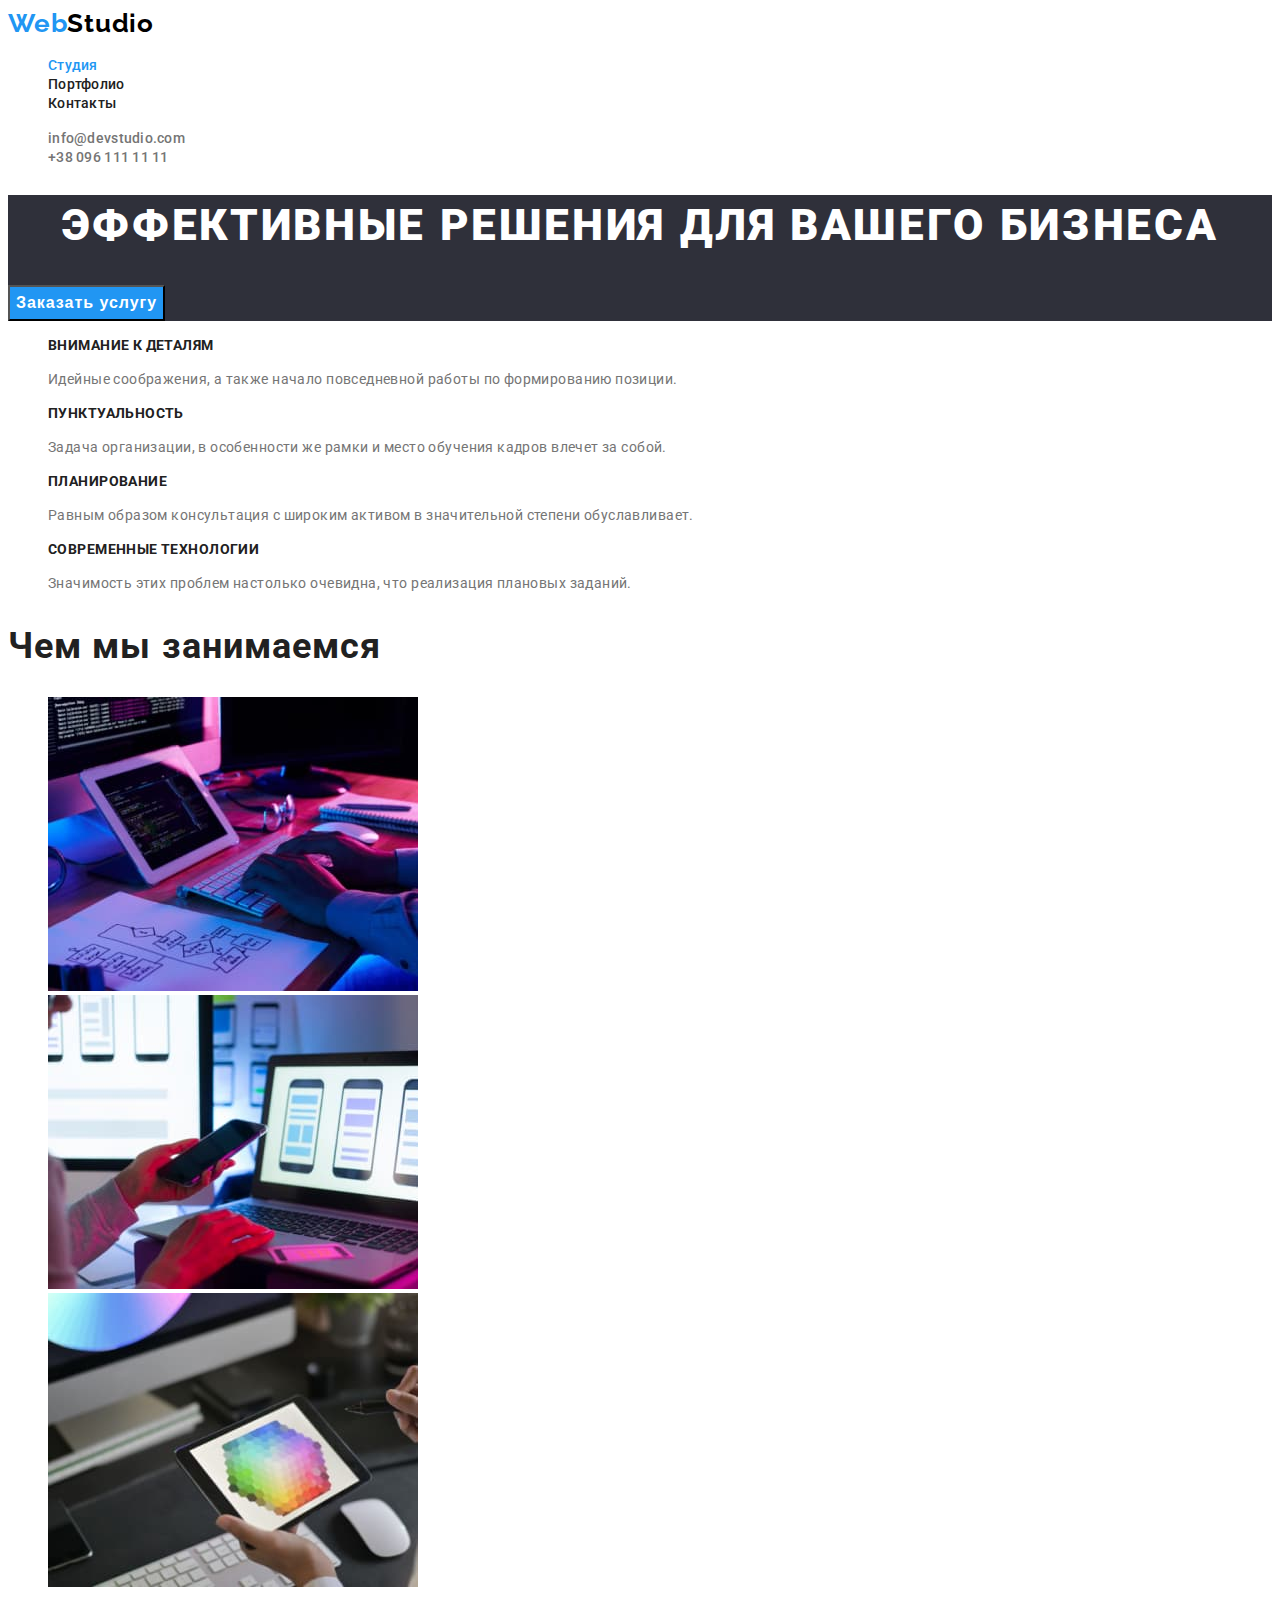
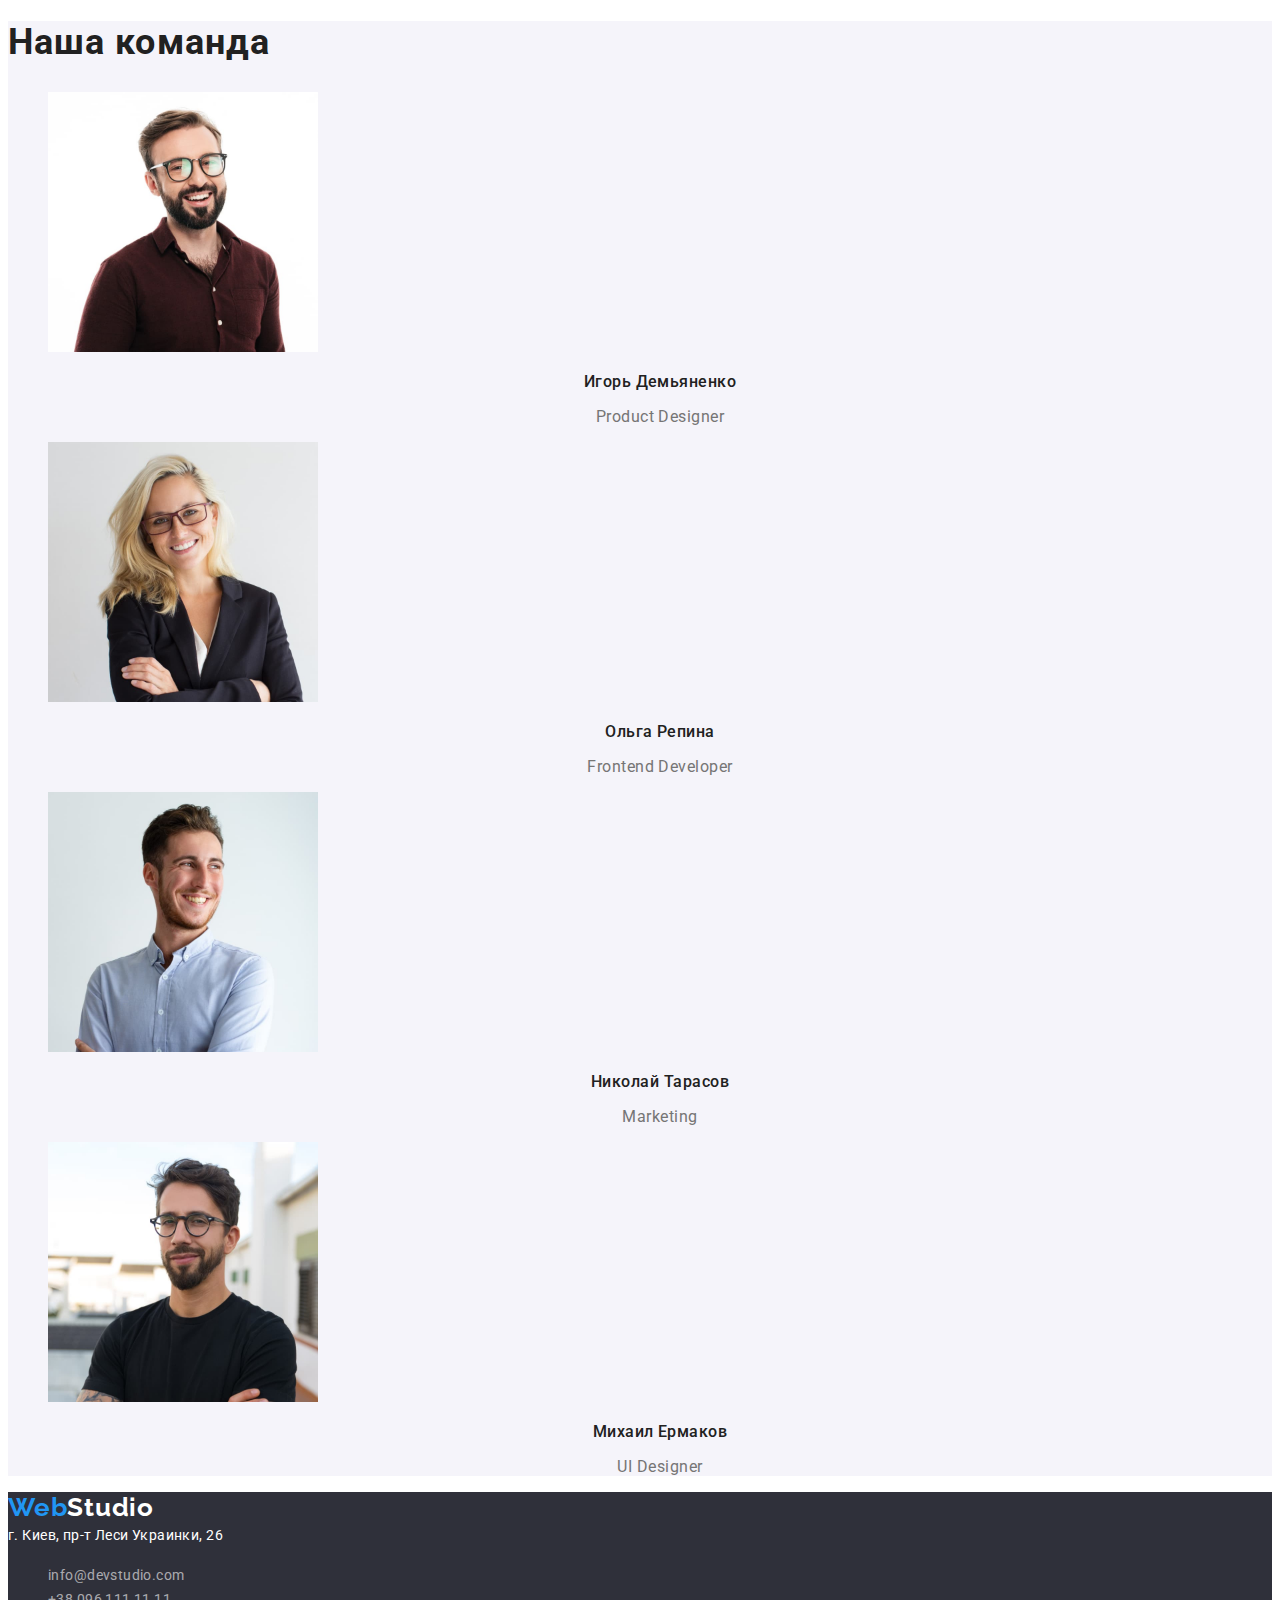
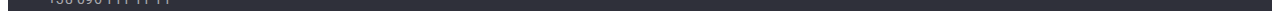
<file: index.html>
<!DOCTYPE html>
<html lang="ru">

<head>
    <meta charset="UTF-8">
    <meta http-equiv="X-UA-Compatible" content="IE=edge">
    <meta name="viewport" content="width=device-width, initial-scale=1.0">
    <title>Document</title>
    <link rel="preconnect" href="https://fonts.googleapis.com">
    <link rel="preconnect" href="https://fonts.gstatic.com" crossorigin>
    <link href="https://fonts.googleapis.com/css2?family=Raleway:wght@700&family=Roboto:wght@400;500;700;900&display=swap" rel="stylesheet">
    <link rel="stylesheet" href="./css/styles.css">
</head>

<body>

    <!-- Header -->
    <header class="header">
        <nav class="header-navigation">
            <a href="./index.html" class="header-logo link">Web<span class="header-logo-second">Studio</span></a>

            <ul class="header-list-nav list">
                <li class="header-item"><a class="header-link link current-page" href="./index.html">Студия</a></li>
                <li class="header-item"><a class="header-link link" href="./portfolio.html">Портфолио</a></li>
                <li class="header-item"><a class="header-link link" href="" >Контакты</a></li>
            </ul>
        </nav>
        <ul class="header-contact-list list">
            <li>
                <a class="header-mail-link link" href="mailto:info@devstudio.com">info@devstudio.com</a>
            </li>
            <li>
                <a class="header-tel-link link" href="tel:+380961111111">+38 096 111 11 11</a>
            </li>
        </ul>
    </header>

    <!-- Main -->
    <main>
        <!-- Banner -->
        <section class="baner">
            <h1 class="banner-title">
                Эффективные решения для вашего бизнеса
            </h1>
                <button class="banner-button" type="button">Заказать услугу</button>
        </section>

        <!-- Studio -->

        <section class="studio">
            <h2 class="hidden-desc">Студия</h2> 

            <ul class="studio-list list" >
                <li>
                    <h3 class="studio-title">
                        Внимание к деталям
                    </h3>
                    <p class="studio-text">
                        Идейные соображения, а также начало повседневной работы по формированию позиции.
                    </p>
                </li>
                <li>
                    <h3 class="studio-title">
                        Пунктуальность
                    </h3>
                    <p class="studio-text">
                        Задача организации, в особенности же рамки и место обучения кадров влечет за собой.
                    </p>
                </li>
                <li>
                    <h3 class="studio-title">
                        Планирование
                    </h3>
                    <p class="studio-text">
                        Равным образом консультация с широким активом в значительной степени обуславливает.
                    </p>
                </li>
                <li>
                    <h3 class="studio-title">
                        Современные технологии
                    </h3>
                    <p class="studio-text">
                        Значимость этих проблем настолько очевидна, что реализация плановых заданий.
                    </p>
                </li>
            </ul>
        </section>

        <!-- Work -->
        <section class="work">
            <h2 class="work-title">Чем мы занимаемся</h2>
            <ul class="work-list list">
                <li>
                    <img src="./images/main/box-1.jpeg" alt="Десктопные приложения" width="370" height="294">
                </li>
                <li>
                    <img src="./images/main/box-2.jpeg" alt="Мобильные приложения" width="370" height="294">
                </li>
                <li>
                    <img src="./images/main/box-3.jpeg" alt="Дизайнерские решения" width="370" height="294">
                </li>
            </ul>
        </section>

        <!-- Team -->
        <section class="team">
            <h2 class="team-title">Наша команда</h2>
            <ul class="team-list list">
                <li class="team-member-one">
                    <img src="./images//main/team-card-1.jpeg" alt="Игорь Демьяненко, Product Designer" width="270"
                        height="260">
                    <h3 class="team-member-name">Игорь Демьяненко </h3>
                    <p class="team-member-text">Product Designer</p>
                </li>
                <li class="team-member-two">
                    <img src="./images//main/team-card-2.jpeg" alt="Ольга Репина, Frontend Developer" width="270"
                        height="260">
                    <h3 class="team-member-name">Ольга Репина</h3>
                    <p class="team-member-text">Frontend Developer</p>
                </li>
                <li class="team-member-three">
                    <img src="./images/main/team-card-3.jpeg" alt="Николай Тарасов, Marketing" width="270" height="260">
                    <h3 class="team-member-name">Николай Тарасов</h3>
                    <p class="team-member-text">Marketing</p>
                </li>
                <li class="team-member-four">
                    <img src="./images//main/team-card-4.jpeg" alt="Михаил Ермаков, UI Designer" width="270" height="260">
                    <h3 class="team-member-name">Михаил Ермаков</h3>
                    <p class="team-member-text">UI Designer</p>
                </li>
            </ul>
        </section>
    </main>

    <!-- Footer -->
    <footer class="footer">
        <a href="./index.html" class="footer-logo link">Web<span class="footer-logo-second" >Studio</span></a> 

        <address class="footer-address">
            г. Киев, пр-т Леси Украинки, 26
        </address>

        <address>
            <ul class="footer-contact-list list">
                <li>
                    <a class="footer-mail-link link" href="mailto:info@devstudio.com">info@devstudio.com</a>
                </li>
                <li>
                    <a class="footer-tel-link link" href="tel:+380961111111">+38 096 111 11 11</a>
                </li>
            </ul>
        </address>
    </footer>

</body>

</html>
</file>
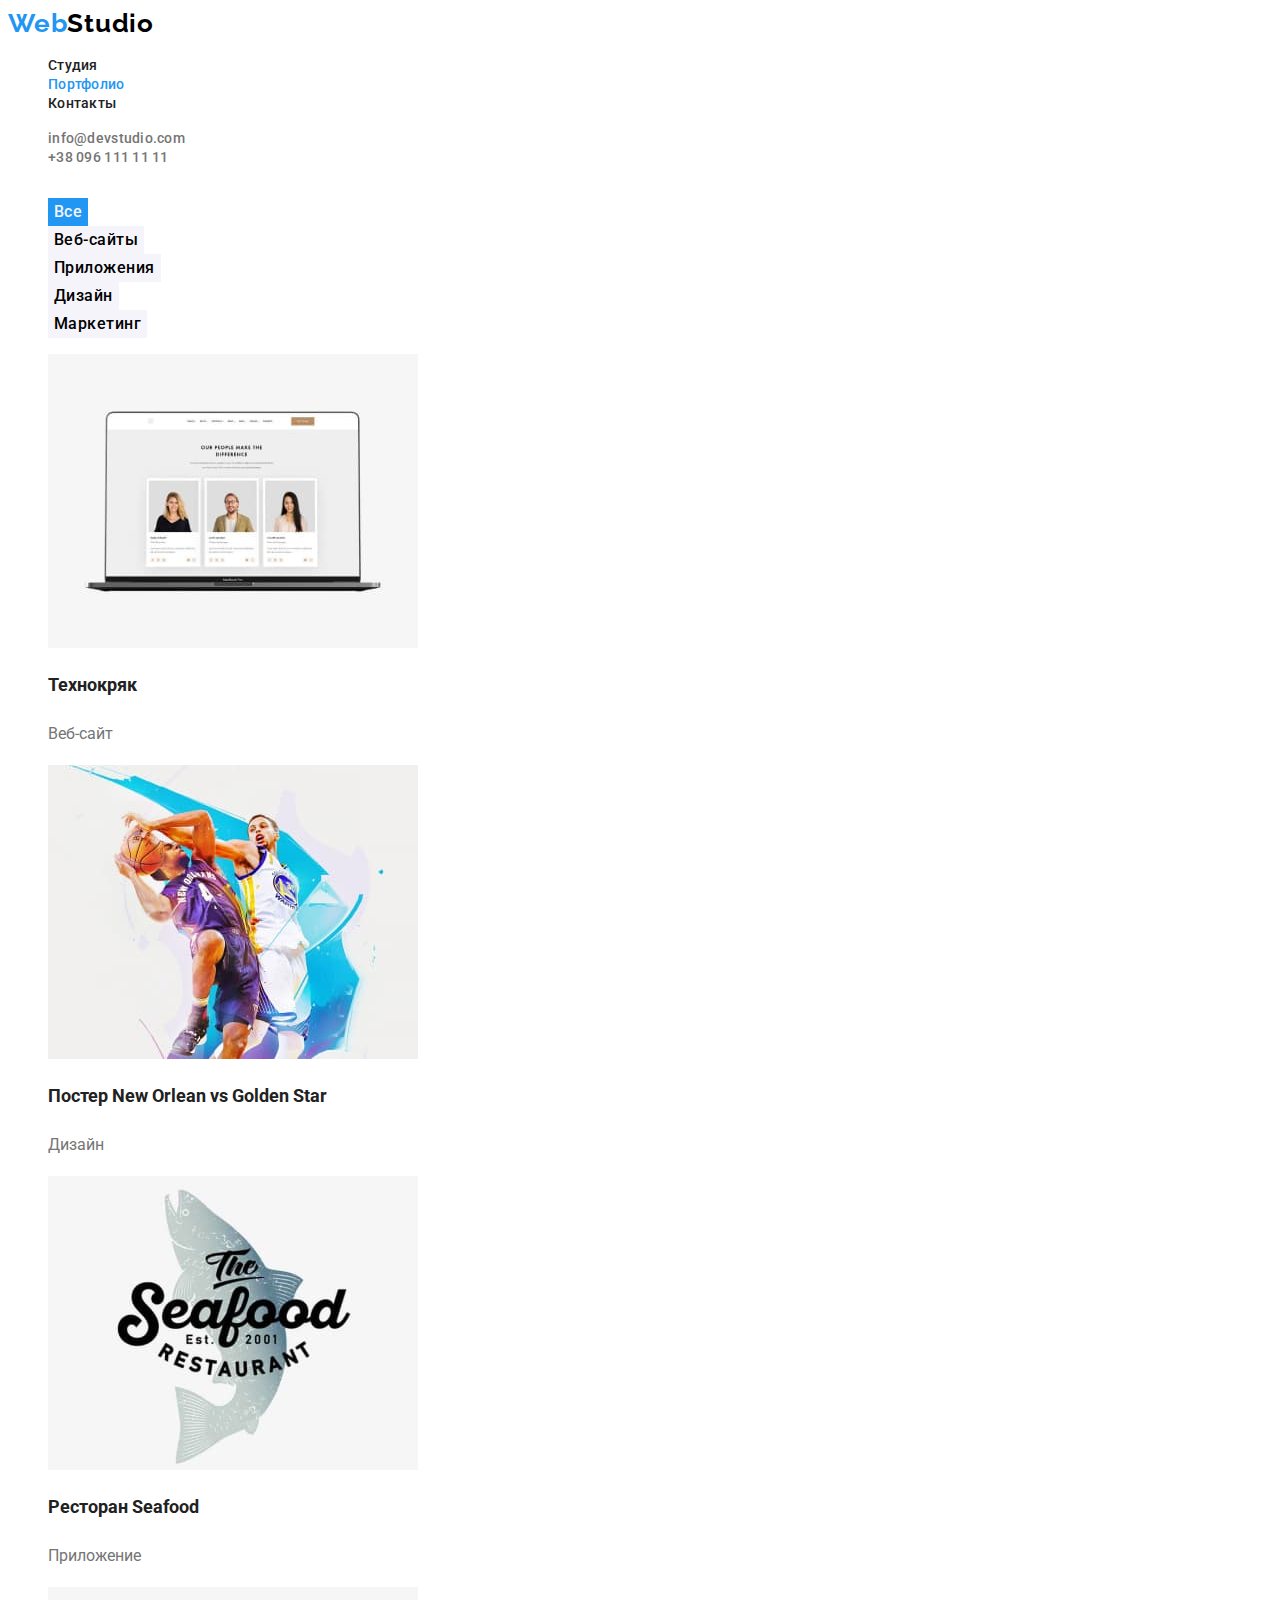
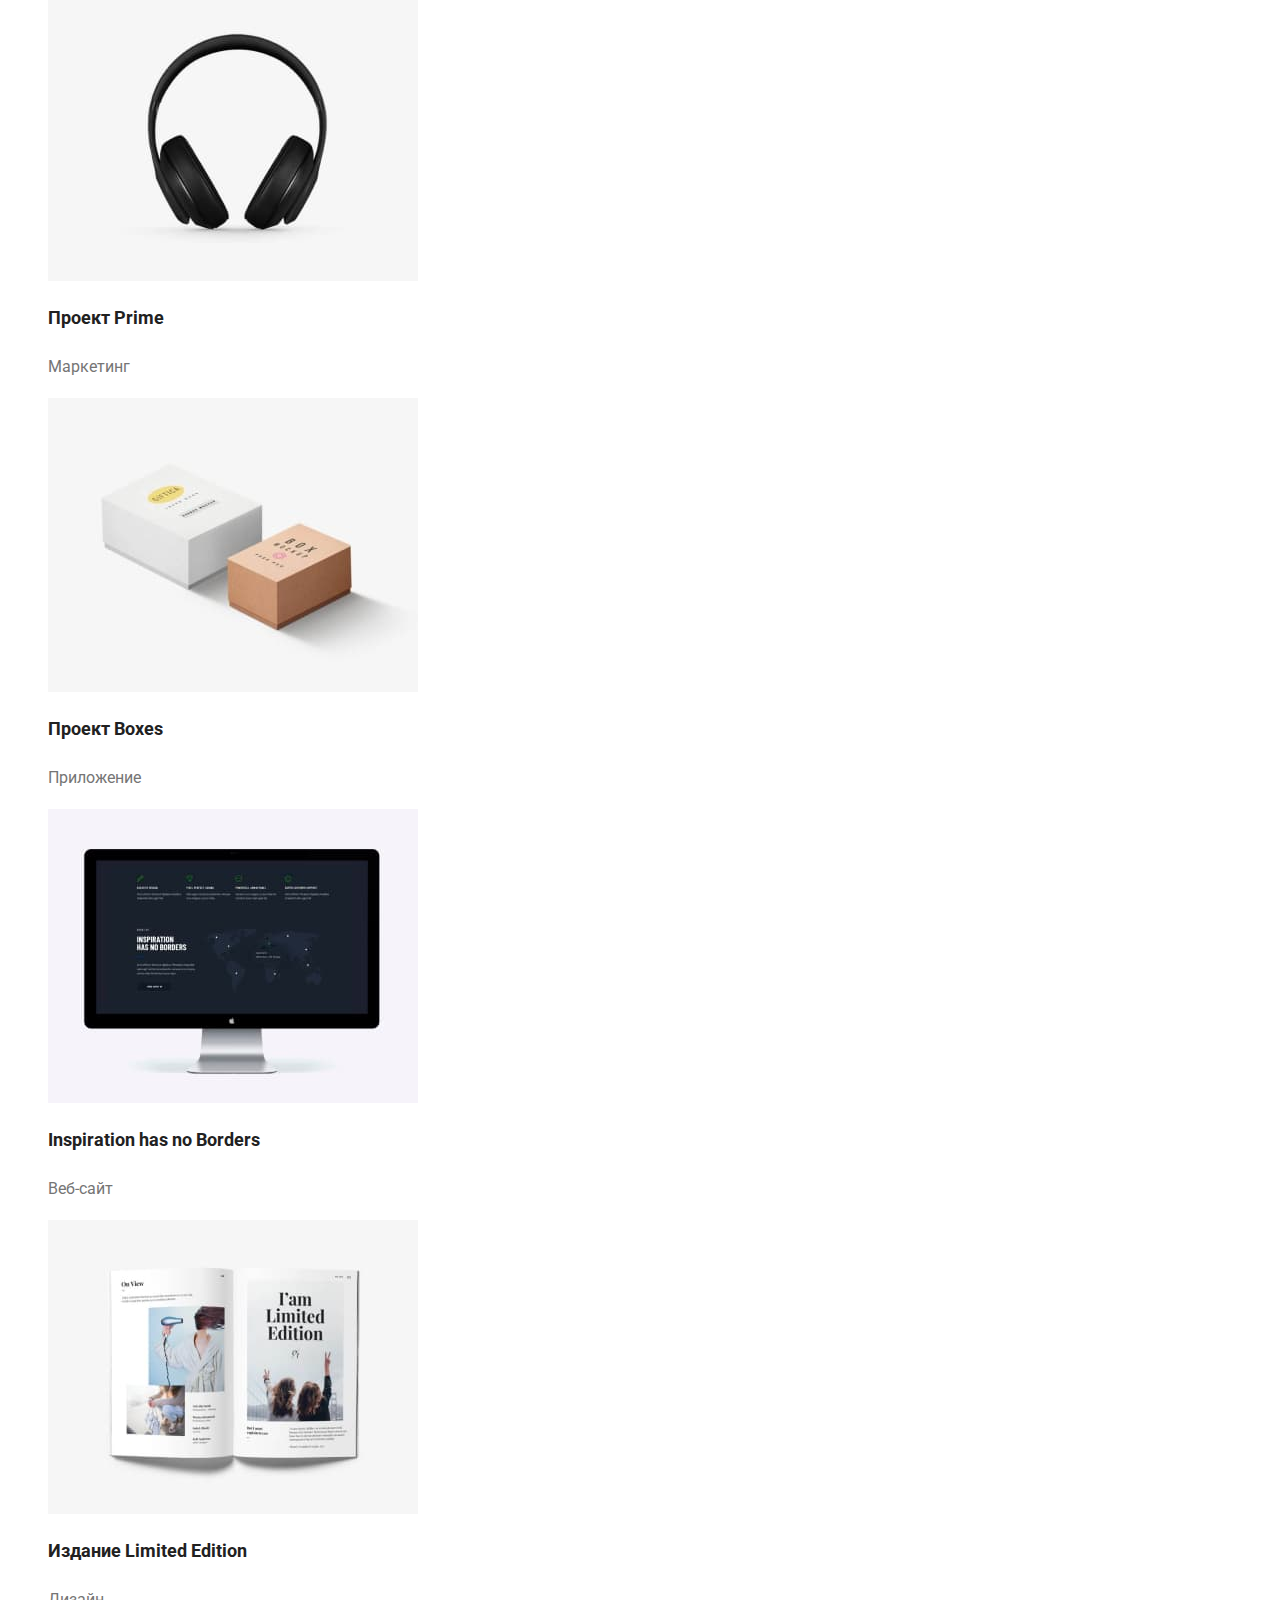
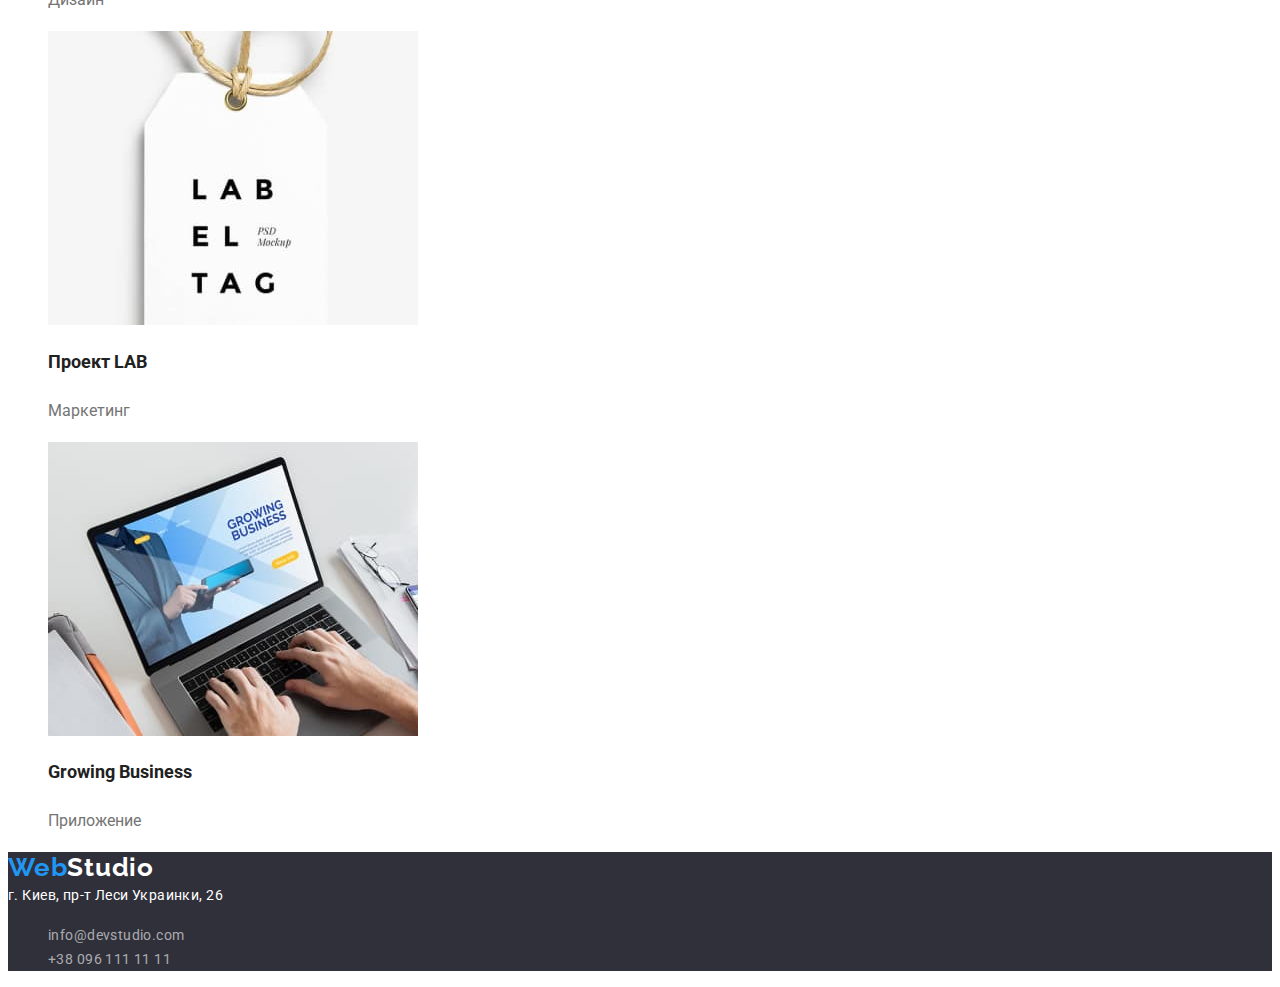
<file: portfolio.html>
<!DOCTYPE html>
<html lang="en">

<head>
    <meta charset="UTF-8">
    <meta http-equiv="X-UA-Compatible" content="IE=edge">
    <meta name="viewport" content="width=device-width, initial-scale=1.0">
    <title>Portfolio</title>
    <link rel="preconnect" href="https://fonts.googleapis.com">
    <link rel="preconnect" href="https://fonts.gstatic.com" crossorigin>
    <link
        href="https://fonts.googleapis.com/css2?family=Raleway:wght@700&family=Roboto:wght@400;500;700;900&display=swap"
        rel="stylesheet">
    <link rel="stylesheet" href="./css/styles.css">
</head>

<body>

    <!-- Header -->
    <header class="header">
        <nav class="header-navigation">
            <a href="./index.html" class="header-logo link">Web<span class="header-logo-second">Studio</span></a>

            <ul class="header-list-nav list">
                <li class="header-item"><a class="header-link link" href="./index.html">Студия</a></li>
                <li class="header-item"><a class="header-link link current-page" href="./portfolio.html">Портфолио</a>
                </li>
                <li class="header-item"><a class="header-link link" href="">Контакты</a></li>
            </ul>
        </nav>
        <ul class="header-contact-list list">
            <li>
                <a class="header-mail-link link" href="mailto:info@devstudio.com">info@devstudio.com</a>
            </li>
            <li>
                <a class="header-tel-link link" href="tel:+380961111111">+38 096 111 11 11</a>
            </li>
        </ul>
    </header>

    <!-- Hiro -->
    <main>
        <section>

            <h1 class="hidden-desc">Портфолио</h1>

            <ul class="navigator-button list">
                <li><button type="button" class="navigator-btn-one btn current-btn">Все</button></li>
                <li><button type="button" class="navigator-btn-two btn">Веб-сайты</button></li>
                <li><button type="button" class="navigator-btn-three btn">Приложения</button></li>
                <li><button type="button" class="navigator-btn-four btn">Дизайн</button></li>
                <li><button type="button" class="navigator-btn-five btn">Маркетинг</button></li>
            </ul>

            <ul class="gallery list">
                <li>
                    <img src="./images/portfolio/portfolio-1.jpeg" width="370" height="294" alt="Сайт">
                    <h2 class="gallery-title">Технокряк</h2>
                    <p class="gallery-text">Веб-сайт</p>
                </li>
                <li>
                    <img src="./images/portfolio/portfolio-2.jpeg" width="370" height="294" alt="Спорт">
                    <h2 class="gallery-title">Постер New Orlean vs Golden Star</h2>
                    <p class="gallery-text">Дизайн</p>
                </li>
                <li>
                    <img src="./images/portfolio/portfolio-3.jpeg" width="370" height="294" alt="Логотип">
                    <h2 class="gallery-title">Ресторан Seafood</h2>
                    <p class="gallery-text">Приложение</p>
                </li>
                <li>
                    <img src="./images/portfolio/portfolio-4.jpeg" width="370" height="294" alt="Наушники">
                    <h2 class="gallery-title">Проект Prime</h2>
                    <p class="gallery-text">Маркетинг</p>
                </li>
                <li>
                    <img src="./images/portfolio/portfolio-5.jpeg" width="370" height="294" alt="Коробки">
                    <h2 class="gallery-title">Проект Boxes</h2>
                    <p class="gallery-text">Приложение</p>
                </li>
                <li><img src="./images/portfolio/portfolio-6.jpeg" width="370" height="294" alt="Монитор">
                    <h2 class="gallery-title">Inspiration has no Borders</h2>
                    <p class="gallery-text">Веб-сайт</p>
                </li>
                <li><img src="./images/portfolio/portfolio-7.jpeg" width="370" height="294" alt="Книга">
                    <h2 class="gallery-title">Издание Limited Edition</h2>
                    <p class="gallery-text">Дизайн</p>
                </li>
                <li><img src="./images/portfolio/portfolio-8.jpeg" width="370" height="294" alt="Бирка">
                    <h2 class="gallery-title">Проект LAB</h2>
                    <p class="gallery-text">Маркетинг</p>
                </li>
                <li><img src="./images/portfolio/portfolio-9.jpeg" width="370" height="294" alt="Работа за ноутбуком">
                    <h2 class="gallery-title">Growing Business</h2>
                    <p class="gallery-text">Приложение</p>

                </li>
            </ul>
        </section>
    </main>

    <!-- Footer -->
    <footer class="footer">
        <a href="./index.html" class="footer-logo link">Web<span class="footer-logo-second">Studio</span></a>

        <address class="footer-address">
            г. Киев, пр-т Леси Украинки, 26
        </address>

        <address>
            <ul class="footer-contact-list list">
                <li>
                    <a class="footer-mail-link link" href="mailto:info@devstudio.com">info@devstudio.com</a>
                </li>
                <li>
                    <a class="footer-tel-link link" href="tel:+380961111111">+38 096 111 11 11</a>
                </li>
            </ul>
        </address>
    </footer>




</body>

</html>
</file>
<file: css/styles.css>
:root {
  --primary-title-color: #212121;
  --primary-text-color: #757575;
  --accent-color: #2196f3;
}

body {
  font-family: 'Roboto', sans-serif;
  background-color: #ffffff;
  color:var(--primary-title-color) ;
}


.link {
  text-decoration: none;
}
.list {
  list-style: none;
}

.header-logo {
  font-family: Raleway, sans-serif;
  font-weight: 700;
  font-size: 26px;
  line-height: calc(31 / 26);
  letter-spacing: 0.03em;
  color: var(--accent-color);
}
.header-logo-second {
  color: #000000;
}

.hidden-desc {
  font-size: 0;
}

.header-list-nav .current-page{
  color: var(--accent-color)
  
  }

/* ---------- Header -------- */

.header-link {
  font-weight: 500;
  font-size: 14px;
  line-height: calc(16 / 14);
  letter-spacing: 0.02em;
  color: var(--primary-title-color);
}

.header-link:hover,
.header-link:focus {
  color: var(--accent-color);
}
.header-mail-link:hover,
.header-mail-link:focus {
  color: var(--accent-color);
}
.header-tel-link:hover,
.header-tel-link:focus {
  color: var(--accent-color);
}

.header-mail-link,
.header-tel-link {
  font-weight: 500;
  font-size: 14px;
  line-height: calc(16 / 14);
  letter-spacing: 0.02em;
  color: var(--primary-text-color);
}

/* ---------- Banner -------- */

.baner {
  background-color: #2f303a;
}
.banner-title {
  font-weight: 900;
  font-size: 44px;
  line-height: calc(60 / 44);
  text-align: center;
  text-transform: uppercase;
  letter-spacing: 0.06em;
  color: #ffffff;
}

.banner-button {
  background-color: var(--accent-color) ; 
  font-weight: 700;
  font-size: 16px;
  line-height: calc(30 / 16);
  display: flex;
  align-items: center;
  text-align: center;
  letter-spacing: 0.06em;
  cursor: pointer;

  color: #FFFFFF;
}

/* ---------- Studio -------- */

.studio-title {
  font-weight: 700;
  font-size: 14px;
  line-height: calc(16 / 14);
  letter-spacing: 0.03em;
  text-transform: uppercase;
  color: var(--title-text-color);
}

.studio-text {
  font-size: 14px;
  line-height: calc(24 / 14);
  letter-spacing: 0.03em;
  color: var(--primary-text-color);
}

/* ---------- Work -------- */

.work-title {
  font-weight: 700;
  font-size: 36px;
  line-height: calc(42 / 36);
  letter-spacing: 0.03em;
  color: var(--primary-title-color);
}

/* ---------- Team -------- */

.team {
  background-color: #f5f4fa;
}

.team-title {
  font-weight: 700;
  font-size: 36px;
  line-height: calc(42 / 36);
  letter-spacing: 0.03em;
  color: var(--primary-title-color);
}

.team-member-name {
  font-weight: 500;
  font-size: 16px;
  line-height: calc(19 / 16);
  text-align: center;
  letter-spacing: 0.03em;

  color: var(--primary-title-color);
}
.team-member-text {
  font-size: 16px;
  line-height: calc(19 / 16);
  text-align: center;
  letter-spacing: 0.03em;
  color: var(--primary-text-color);
}

/* ---------- Footer -------- */

.footer {
  background-color: #2f303a;
}

.footer-logo {
  font-family: Raleway, sans-serif;
  font-weight: 700;
  font-size: 26px;
  line-height: calc(31 / 26);
  letter-spacing: 0.03em;
  color: var(--accent-color);
}

.footer-logo-second {
  color: #ffffff;
}

.footer-address {
  font-style: normal;
  font-weight: normal;
  font-size: 14px;
  line-height: calc(24 / 14);
  letter-spacing: 0.03em;
  color: #ffffff;
}



.footer-mail-link:hover,
.footer-mail-link:focus {
  color: var(--accent-color);
}
.footer-tel-link:hover,
.footer-tel-link:focus {
  color: var(--accent-color);
}

.footer-mail-link,
.footer-tel-link {
  font-style: normal;
  font-weight: normal;
  font-size: 14px;
  line-height: calc(24 / 14);
  letter-spacing: 0.03em;
  color: rgba(255, 255, 255, 0.6);
}



/* --------------- PORTFOLIO --------------- */

/* ---------- Hiro -------- */

.gallery {
  
}
.navigator-button .current-btn{
  background-color: var(--accent-color);
  color:#f5f4fa;
  }

.btn{
font-family: Roboto;
font-weight: 500;
font-size: 16px;
line-height: calc(26 / 16);
letter-spacing: 0.03em;
text-align: center;
border: none;
cursor:pointer;
background-color:  #F5F4FA;
}


.btn:hover, 
.btn:focus{
 background-color: var(--accent-color); ;
  color: #ffffff

}


/* ------Gallery------ */

.gallery-title { 
  font-weight: 700;
  font-size: 18px;
  line-height: calc(36 / 18);
}

.gallery-text { 
  font-size: 16px;
  line-height: calc(30 / 16);
  color: var(--primary-text-color)
}
</file>
